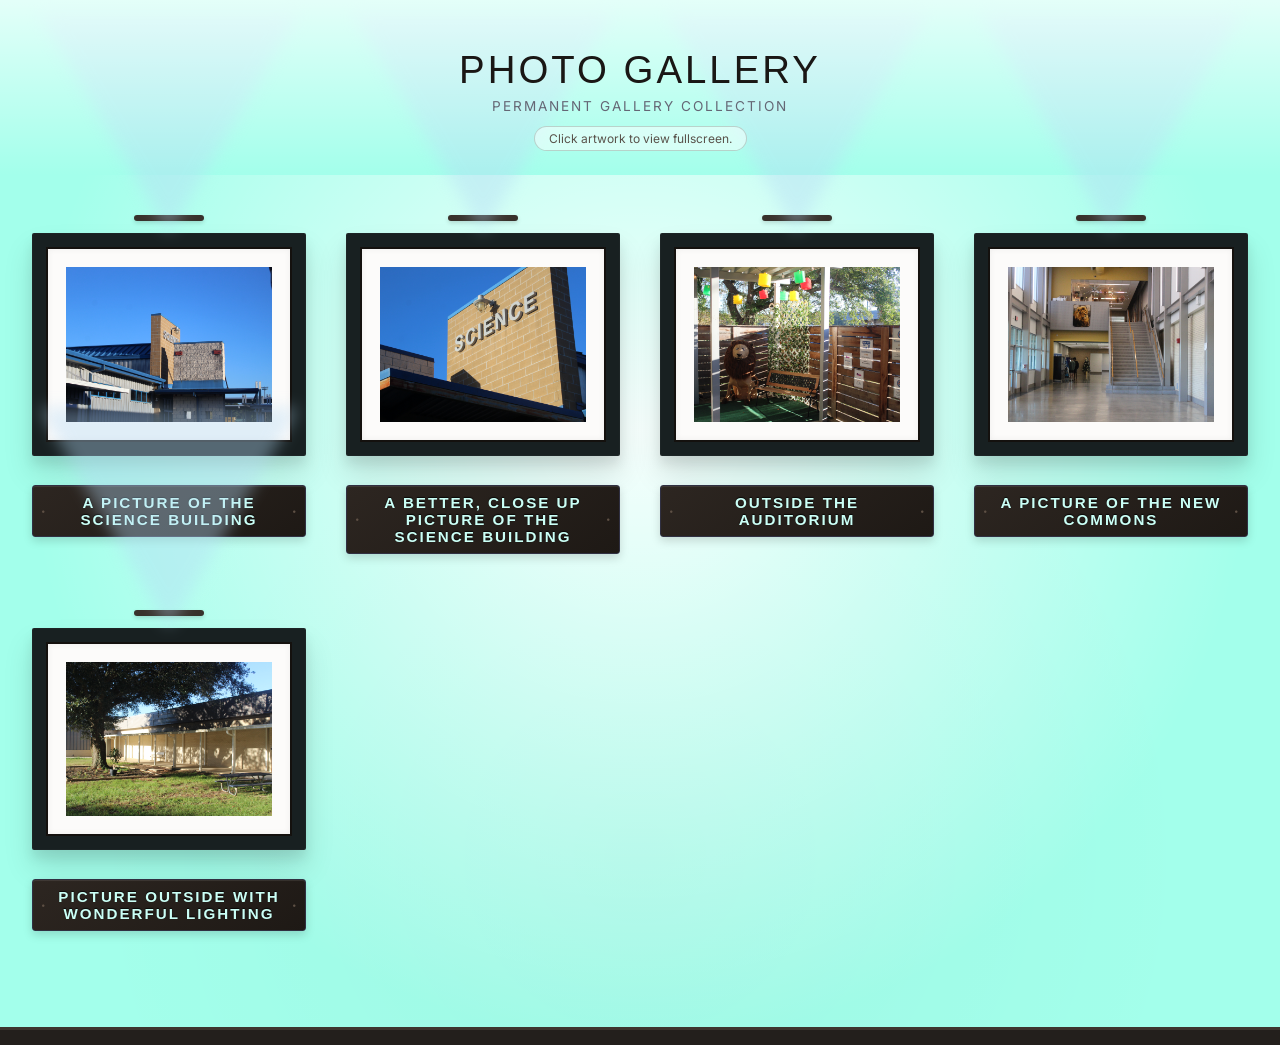
<file: images.html>
<!DOCTYPE html>
<html lang="en">
<head>
  <meta charset="UTF-8">
  <meta name="viewport" content="width=device-width, initial-scale=1.0">
  <title>Photo Portfolio</title>
  
  <!-- Google Fonts for Minimalist Gallery Typography -->
  <link rel="preconnect" href="https://fonts.googleapis.com">
  <link rel="preconnect" href="https://fonts.gstatic.com" crossorigin>
  <link href="https://fonts.googleapis.com/css2?family=Cormorant+Garamond:wght@400;500;600&family=Inter:wght@300;400;500&display=swap" rel="stylesheet">

  <style>
    :root {
      --wall-bg: #a3ffeb;
      --wall-texture: #e1eae9;
      --floor-color: #22232b;
      --frame-wood: #182021;
      --frame-inner-border: #14110e;
      --mat-white: #fcfbfa;
      --plaque-wood: linear-gradient(145deg, #2d2621, #1e1915);
      --plaque-border: #303042;
      --text-engraved: #cbfff6;
      --spotlight-warmth: rgba(181, 219, 245, 0.65);
    }

    * {
      box-sizing: border-box;
      margin: 0;
      padding: 0;
    }

    body {
      background-color: var(--wall-bg);
      font-family: 'Inter', sans-serif;
      color: #2c2825;
      overflow-x: hidden;
      min-height: 100vh;
      display: flex;
      flex-direction: column;
    }

    header {
      text-align: center;
      padding: 3rem 1.5rem 1.5rem;
      background: linear-gradient(to bottom, rgba(255, 255, 255, 0.7), transparent);
      position: relative;
      z-index: 10;
    }

    header h1 {
      font-family:'Gill Sans', 'Gill Sans MT', Calibri, 'Trebuchet MS', sans-serif;
      font-size: 2.4rem;
      font-weight: 500;
      letter-spacing: 3px;
      color: #1a1715;
      text-transform: uppercase;
      margin-bottom: 0.4rem;
    }

    header p {
      font-size: 0.85rem;
      color: #656775;
      letter-spacing: 2px;
      text-transform: uppercase;
      font-weight: 400;
    }

    .hint {
      display: inline-block;
      margin-top: 12px;
      font-size: 0.75rem;
      color: #59524a;
      border: 1px solid rgba(89, 82, 74, 0.25);
      padding: 4px 14px;
      border-radius: 20px;
      background: rgba(255,255,255,0.5);
    }

    .gallery-room {
      flex: 1;
      position: relative;
      background-color: var(--wall-bg);
      background-image: 
        radial-gradient(circle at 50% 30%, rgba(255, 255, 255, 0.9) 0%, transparent 70%),
        radial-gradient(circle at 50% 80%, rgba(0, 0, 0, 0.03) 0%, transparent 60%);
      padding: 2.5rem 2rem 6rem;
      display: flex;
      justify-content: flex-end;
      align-items: center;
    }

    .gallery-grid {
      display: grid;
      grid-template-columns: repeat(auto-fit, minmax(260px, 1fr));
      gap: 3.5rem 2.5rem;
      max-width: 1380px;
      width: 100%;
      margin: 0 auto;
    }

    .exhibit-bay {
      position: relative;
      display: flex;
      flex-direction: column;
      align-items: center;
      transition: transform 0.35 ease;
    }

    .exhibit-bay:hover {
      transform: translateY(-4px);
    }

    .wall-light {
      width: 70px;
      height: 6px;
      background: #38312b;
      border-radius: 3px;
      position: relative;
      margin-bottom: 12px;
      box-shadow: 0 2px 4px rgba(0,0,0,0.15);
      z-index: 2;
    }

    .wall-light::after {
      content: '';
      position: absolute;
      bottom: -12px;
      left: 50%;
      transform: translateX(-50%);
      width: 0;
      height: 0;
      border-left: 130px solid transparent;
      border-right: 130px solid transparent;
      border-top: 220px solid var(--spotlight-warmth);
      pointer-events: none;
      z-index: 1;
      opacity: 0.6;
      filter: blur(8px);
    }

    .frame {
      position: relative;
      background: var(--frame-wood);
      padding: 14px;
      border-radius: 2px;
      box-shadow: 
        0 18px 30px rgba(0,0,0,0.12),
        0 8px 12px rgba(0,0,0,0.08),
        inset 0 0 2px rgba(255,255,255,0.1);
      cursor: pointer;
      text-decoration: none;
      display: block;
      transition: box-shadow 0.3s ease;
    }

    .frame:hover {
      box-shadow: 
        0 24px 40px rgba(0,0,0,0.18),
        0 10px 16px rgba(0,0,0,0.1);
    }

    .frame-inner {
      background: var(--frame-inner-border);
      padding: 2px;
    }

    .mat {
      background-color: var(--mat-white);
      padding: 18px;
      box-shadow: inset 0 0 6px rgba(0,0,0,0.06);
    }

    .canvas-container {
      position: relative;
      overflow: hidden;
      aspect-ratio: 4/3;
      background: #e8e6e1;
    }

    .canvas-container img {
      width: 100%;
      height: 100%;
      object-fit: cover;
      display: block;
      filter: contrast(1.02);
      transition: transform 0.5s ease;
    }

    .frame:hover .canvas-container img {
      transform: scale(1.03);
    }

    .wooden-plaque {
      margin-top: 1.8rem;
      background: var(--plaque-wood);
      border: 1px solid var(--plaque-border);
      border-radius: 3px;
      padding: 8px 22px;
      text-align: center;
      box-shadow: 
        0 4px 10px rgba(0,0,0,0.15),
        inset 0 1px 1px rgba(255,255,255,0.1);
      position: relative;
    }

    .wooden-plaque::before, .wooden-plaque::after {
      content: '•';
      position: absolute;
      top: 50%;
      transform: translateY(-50%);
      color: #5e5045;
      font-size: 8px;
    }
    .wooden-plaque::before { left: 8px; }
    .wooden-plaque::after { right: 8px; }

    .plaque-text {
      font-family:'Lucida Sans', 'Lucida Sans Regular', 'Lucida Grande', 'Lucida Sans Unicode', Geneva, Verdana, sans-serif;
      font-size: 0.95rem;
      font-weight: 600;
      color: var(--text-engraved);
      letter-spacing: 2px;
      text-transform: uppercase;
      text-shadow: 0 -1px 1px rgba(0,0,0,0.8);
    }

    .lightbox {
      position: fixed;
      top: 0;
      left: 0;
      width: 100vw;
      height: 100vh;
      background: rgba(20, 18, 16, 0.88);
      backdrop-filter: blur(6px);
      z-index: 1000;
      display: flex;
      justify-content: center;
      align-items: center;
      opacity: 0;
      pointer-events: none;
      transition: opacity 0.35s ease;
    }

    .lightbox:target {
      opacity: 1;
      pointer-events: auto;
    }

    .lightbox-content {
      background: #faf8f5;
      border: 1px solid #c0bed0;
      padding: 2rem;
      max-width: 88vw;
      max-height: 88vh;
      display: flex;
      flex-direction: column;
      align-items: center;
      border-radius: 4px;
      box-shadow: 0 20px 50px rgba(0, 0, 0, 0.4);
      position: relative;
      transform: scale(0.96);
      transition: transform 0.35s ease;
    }

    .lightbox:target .lightbox-content {
      transform: scale(1);
    }

    .lightbox-image-wrapper {
      max-height: 65vh;
      display: flex;
      justify-content: center;
      align-items: center;
      border: 10px solid var(--frame-wood);
      box-shadow: 0 10px 25px rgba(0,0,0,0.25);
      background: #111;
    }

    .lightbox-image-wrapper img {
      max-width: 100%;
      max-height: 65vh;
      object-fit: contain;
      display: block;
    }

    .lightbox-info {
      margin-top: 1.2rem;
      text-align: center;
    }

    .lightbox-plaque {
      display: inline-block;
      background: var(--plaque-wood);
      border: 1px solid var(--plaque-border);
      padding: 6px 20px;
      border-radius: 3px;
      color: var(--text-engraved);
      font-family: 'Cormorant Garamond', serif;
      font-size: 1.1rem;
      letter-spacing: 2px;
      text-transform: uppercase;
      box-shadow: 0 3px 8px rgba(0,0,0,0.2);
    }

    .close-btn {
      position: absolute;
      top: 12px;
      right: 18px;
      color: #554d45;
      font-size: 1.8rem;
      text-decoration: none;
      line-height: 1;
      transition: color 0.2s;
    }

    .close-btn:hover {
      color: #111;
    }

    .backdrop-dismiss {
      position: absolute;
      top: 0;
      left: 0;
      width: 100%;
      height: 100%;
      z-index: -1;
    }

    .gallery-floor {
      height: 18px;
      background: #231f1c;
      border-top: 3px solid #3d352e;
    }

    @media (max-width: 768px) {
      header h1 { font-size: 1.8rem; }
      .gallery-grid { grid-template-columns: 1fr; max-width: 380px; }
      .lightbox-content { padding: 1.2rem; }
    }
  </style>
</head>
<body>

  <!-- Gallery Header -->
  <header>
    <h1>Photo Gallery</h1>
    <p>Permanent Gallery Collection</p>
    <div class="hint">Click artwork to view fullscreen.</div>
  </header>

  <main class="gallery-room">
    <div class="gallery-grid">

      <!-- Exhibit 1 -->
      <div class="exhibit-bay">
        <div class="wall-light"></div>
        <a href="#artwork1" class="frame" title="Click to inspect artwork">
          <div class="frame-inner">
            <div class="mat">
              <div class="canvas-container">
                <img src = "/assets/IMG_0006.JPG" alt="Exhibition Image 1" onerror="this.src='/assets/IMG_0006.JPG'">
              </div>
            </div>
          </div>
        </a>
        <div class="wooden-plaque">
          <div class="plaque-text">A picture of the science building</div>
        </div>
      </div>

      <!-- Exhibit 2 -->
      <div class="exhibit-bay">
        <div class="wall-light"></div>
        <a href="#artwork2" class="frame" title="Click to inspect artwork">
          <div class="frame-inner">
            <div class="mat">
              <div class="canvas-container">
                <img src="assets/IMG_0007.JPG" alt="Exhibition Image 2" onerror="this.src='https://placehold.co/800x600/e8e6e1/2c2825?text=Exhibit+2'">
              </div>
            </div>
          </div>
        </a>
        <div class="wooden-plaque">
          <div class="plaque-text">A better, close up picture of the science building</div>
        </div>
      </div>

      <!-- Exhibit 3 -->
      <div class="exhibit-bay">
        <div class="wall-light"></div>
        <a href="#artwork3" class="frame" title="Click to inspect artwork">
          <div class="frame-inner">
            <div class="mat">
              <div class="canvas-container">
                <img src="assets/IMG_0009.JPG" alt="Exhibition Image 3" onerror="this.src='https://placehold.co/800x600/e8e6e1/2c2825?text=Exhibit+3'">
              </div>
            </div>
          </div>
        </a>
        <div class="wooden-plaque">
          <div class="plaque-text">Outside the Auditorium</div>
        </div>
      </div>

      <!-- Exhibit 4 -->
      <div class="exhibit-bay">
        <div class="wall-light"></div>
        <a href="#artwork4" class="frame" title="Click to inspect artwork">
          <div class="frame-inner">
            <div class="mat">
              <div class="canvas-container">
                <img src="assets/IMG_0014.JPG" alt="Exhibition Image 4" onerror="this.src='https://placehold.co/800x600/e8e6e1/2c2825?text=Exhibit+4'">
              </div>
            </div>
          </div>
        </a>
        <div class="wooden-plaque">
          <div class="plaque-text">A picture of the New Commons</div>
        </div>
      </div>

      <!-- Exhibit 5 -->
      <div class="exhibit-bay">
        <div class="wall-light"></div>
        <a href="#artwork5" class="frame" title="Click to inspect artwork">
          <div class="frame-inner">
            <div class="mat">
              <div class="canvas-container">
                <img src="assets/IMG_0016.JPG" alt="Exhibition Image 5" onerror="this.src='https://placehold.co/800x600/e8e6e1/2c2825?text=Exhibit+5'">
              </div>
            </div>
          </div>
        </a>
        <div class="wooden-plaque">
          <div class="plaque-text">Picture Outside with Wonderful Lighting</div>
        </div>
      </div>

    </div>
  </main>

  <div class="gallery-floor"></div>

  <!-- Lightbox 1 -->
  <div id="artwork1" class="lightbox">
    <a href="#close" class="backdrop-dismiss" aria-label="Close dialog"></a>
    <div class="lightbox-content">
      <a href="#close" class="close-btn" title="Close">&times;</a>
      <div class="lightbox-image-wrapper">
        <img src="/assets/IMG_0006.JPG" alt="Exhibition Image 1 Enlarged" onerror="this.src='https://placehold.co/1200x900/e8e6e1/2c2825?text=Exhibit+1'">
      </div>
      <div class="lightbox-info">
        <div class="lightbox-plaque">A picture of the science building</div>
      </div>
    </div>
  </div>

  <!-- Lightbox 2 -->
  <div id="artwork2" class="lightbox">
    <a href="#close" class="backdrop-dismiss" aria-label="Close dialog"></a>
    <div class="lightbox-content">
      <a href="#close" class="close-btn" title="Close">&times;</a>
      <div class="lightbox-image-wrapper">
        <img src="assets/IMG_0007.JPG" alt="Exhibition Image 2 Enlarged" onerror="this.src='https://placehold.co/1200x900/e8e6e1/2c2825?text=Exhibit+2'">
      </div>
      <div class="lightbox-info">
        <div class="lightbox-plaque">A better, close up picture of the science building</div>
      </div>
    </div>
  </div>

  <!-- Lightbox 3 -->
  <div id="artwork3" class="lightbox">
    <a href="#close" class="backdrop-dismiss" aria-label="Close dialog"></a>
    <div class="lightbox-content">
      <a href="#close" class="close-btn" title="Close">&times;</a>
      <div class="lightbox-image-wrapper">
        <img src="assets/IMG_0009.JPG" alt="Exhibition Image 3 Enlarged" onerror="this.src='https://placehold.co/1200x900/e8e6e1/2c2825?text=Exhibit+3'">
      </div>
      <div class="lightbox-info">
        <div class="lightbox-plaque">Outside the Auditorium</div>
      </div>
    </div>
  </div>

  <!-- Lightbox 4 -->
  <div id="artwork4" class="lightbox">
    <a href="#close" class="backdrop-dismiss" aria-label="Close dialog"></a>
    <div class="lightbox-content">
      <a href="#close" class="close-btn" title="Close">&times;</a>
      <div class="lightbox-image-wrapper">
        <img src="assets/IMG_0014.JPG" alt="Exhibition Image 4 Enlarged" onerror="this.src='https://placehold.co/1200x900/e8e6e1/2c2825?text=Exhibit+4'">
      </div>
      <div class="lightbox-info">
        <div class="lightbox-plaque">A picture of the New Commons</div>
      </div>
    </div>
  </div>

  <!-- Lightbox 5 -->
  <div id="artwork5" class="lightbox">
    <a href="#close" class="backdrop-dismiss" aria-label="Close dialog"></a>
    <div class="lightbox-content">
      <a href="#close" class="close-btn" title="Close">&times;</a>
      <div class="lightbox-image-wrapper">
        <img src="assets/IMG_0016.JPG" alt="Exhibition Image 5 Enlarged" onerror="this.src='https://placehold.co/1200x900/e8e6e1/2c2825?text=Exhibit+5'">
      </div>
      <div class="lightbox-info">
        <div class="lightbox-plaque">Picture outside with wonderful lighting</div>
      </div>
    </div>
  </div>

</body>
</html>
</file>
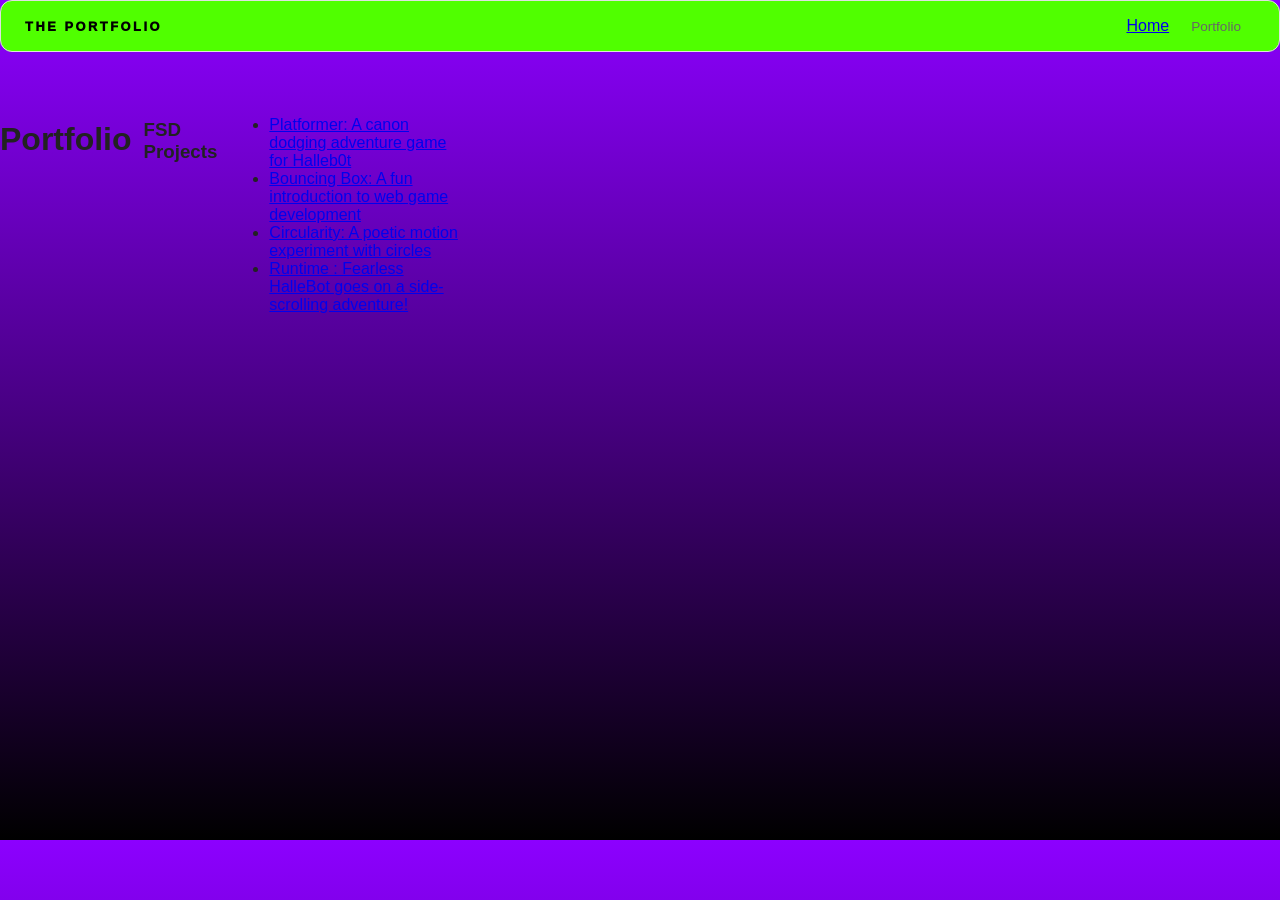
<file: portfolio.html>
<!DOCTYPE html>
<html>
  <head>
    <link rel="stylesheet" href="style.css" />
    <title>THIS IS AN AMAZING PORTFOLIO</title>
  </head>

  <body>
    <div id="all contents">
      <nav>
        <h1>THE PORTFOLIO</h1>
        <ul id="nav-ul">
          <li id="nav-li">
            <a href="index.html">Home</a>
          </li>
          <li class="nav-li">
            <a href="portfolio.html">Portfolio</a>
          </li>
        </ul>
      </nav>

      <main>
        <div class="content">
          <h1>Portfolio</h1>
          <h3>FSD Projects</h3>
          <ul id="portfolio">
            <li>
              <a href="fsd-projects/platformer/">Platformer: A canon dodging adventure game for Halleb0t</a>
            </li>
            <li>
               <a href="fsd-projects/bouncing-box/">Bouncing Box: A fun introduction to web game development</a>
            </li>
            <li>
              <a href="fsd-projects/circularity/">Circularity: A poetic motion experiment with circles</a>
            </li>
            <li>
              <a href="fsd-projects/runtime/">Runtime : Fearless HalleBot goes on a side-scrolling adventure!</a>
            </li>
          </ul>
        </div>
      </main>
    </div>
  </body>
</html>
</file>
<file: style.css>
* {
  box-sizing: border-box;
}

body {
  margin: 0;
  background-image: linear-gradient(to top, #000, #8c00ff);
  color: #222;
  font-family: "Helvetica Neue", Arial, sans-serif;
}
main {
  display: grid;
  grid-template-columns: minmax(220px, 1fr) minmax(420px, 1.6fr);
  align-items: cnter;
  min-height: calc(100vh - 160px);
  gap: clamp(32px, 5vw ,80px);
}

.sidebar {
  width: 100%;
}

.content {
  display: flex;
  flex-direction; column;
  align-items: flex-start;
  gap: 12px;
}

h2 {
  margin: 0;
  font-size: clamp(4rem, 10vw, 7rem);
  line-height: 0.9;
  font-weight: 900;
  letter-spacing: -0.04em;
  text-transform: uppercase;
  color: #000:
}

.content > p {
  margin: 0;
  color: #999:#000font-size: 0.9rem;
  text-transform: uppercase;
  letter-spacing: 0.15em;
  line-height: 1.4;
}

h2 {
  color: #000; /* bright accent */
}

.content p {
  color: #a8b2d8
}

#interests {
  margin-top: 32px;
  width: 100%
}

#interests h3 {
  margin: 0 0 12px;
  font-size: 0.75rem;
  font-weight: 700;
  text-transform: uppercase;
  letter-spacing: 0.2em;
  color: #000;
}

#interests ul {
  list-style: none;
  margin: 0;
  padding: 0;
  display: flex;
  flex-wrap: wrap;
  gap: 8px;
}

#interests li {
  color: #555;
  font-size: 1rem;
  font-weight: 600;
  padding: 10px 20px;
  background: #fff;
  border: 1px solid #ddd;
  border-radius: 20px;
  transition:
    background 0.25s ease,
    color 0.25s ease,
    transfrom 0.25s ease;
  cursor: default;
}

#interests li:hover {
  background: #000;
  color: #fff
}

.sidebar-img {
  width: 100%;
  max-width: 760px;
  aspect-ratio: 3 / 4;
  object-fit: cover;
  display: block;
  border-radius: 8px;
  filter: sepia(100%);
  box-shadow: 0 8px 30px rgba(0, 0, 0, 0.12);
  transition:
    filter 20.0s ease,
    transform 0.4s ease,
    box-shadow 0.4s ease;
}

.sidebar-img:hover {
  filter: sepia(0%);
  transform: translateY(-4px);
  box-shadow: 0 16px rgba(0, 0, 0, 0.18);
}

.sidebar p {
  font-family:'Trebuchet MS', 'Lucida Sans Unicode', 'Lucida Grande', 'Lucida Sans', Arial, sans-serif;
  font-size: 2rem;
  color: #fff;
  transition:
    color 20.0s ease;
}

.sidebar p:hover {
  color: red;
}

nav {
  display: flex;
  justify-content: space-between;
  align-items: center;
  margin-bottom: 48px;
  padding: 16px 24px;
  background: #fff;
  border: 1px solid #e0e0e0;
  border-radius: 12px;
  background-color: #50ff00;
  transition:
    background-color 100.0s ease-out;
}

nav:hover {
  background-color: #007bff;
}

nav p {
  font-weight: 500;
  font-family: Impact, Haettenschweiler, 'Arial Narrow Bold', sans-serif;
}
nav h1 {
  margin: 0;
  font-size: 0.8rem;
  font-weight: 1000;
  text-transform: uppercase;
  letter-spacing: 0.2em;
  color: #000
}

#nav-ul{
  list-style: none;
  display: flex;
  gap: 8px;
  margin: 0;
  padding: 0;
}

.nav-li a {
  color: #666;
  text-decoration: none;
  font-size: 0.85rem;
  font-weight: 500;
  padding: 6px 14px;
  border-radius: 8px;
  transition:
    background 0.25s ease,
    color 0.25s ease-in-out,
}

.nav-li a:hover {
  background: #000
  color: #fff;
  letter-spacing: 0.01rem
}

#all-contents {
  max-width: 1500px;
  min-height: 100vh;
  margin: 0 auto;
  padding: 32px 40px;
}
</file>
